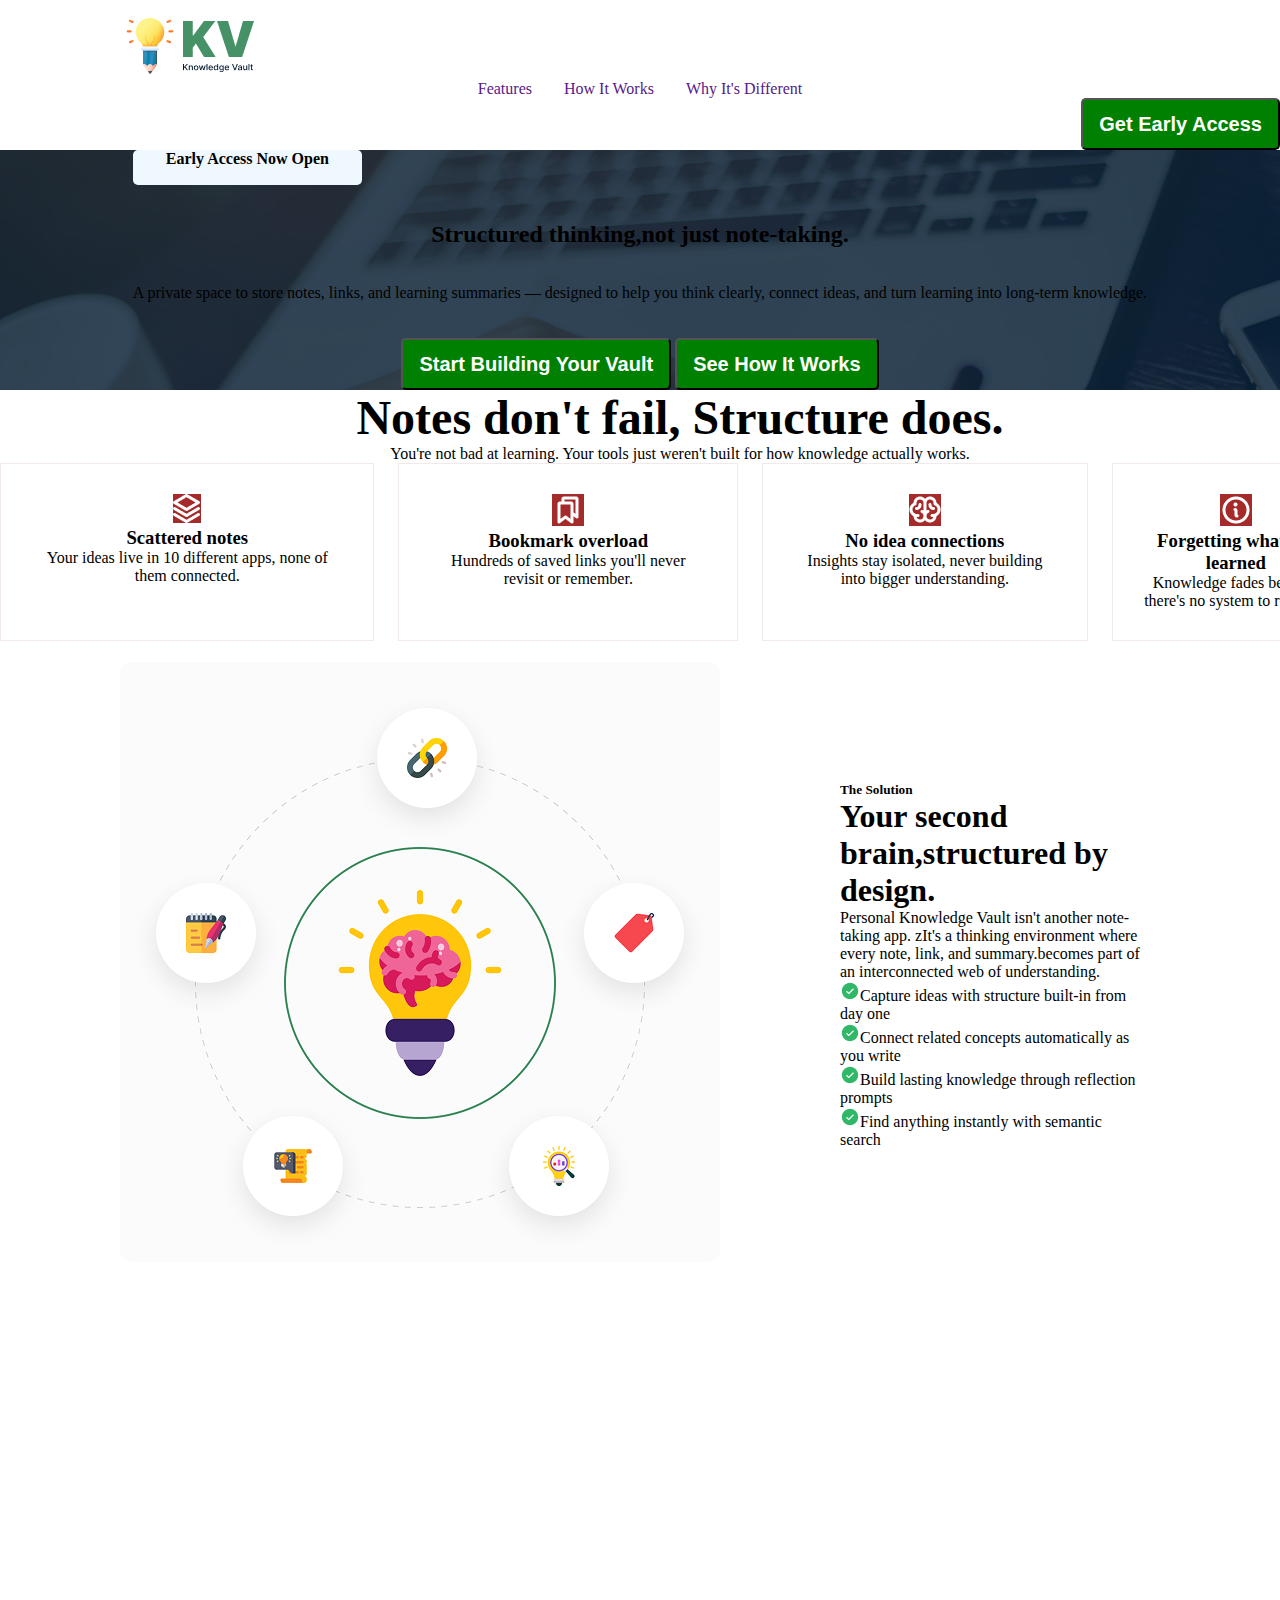
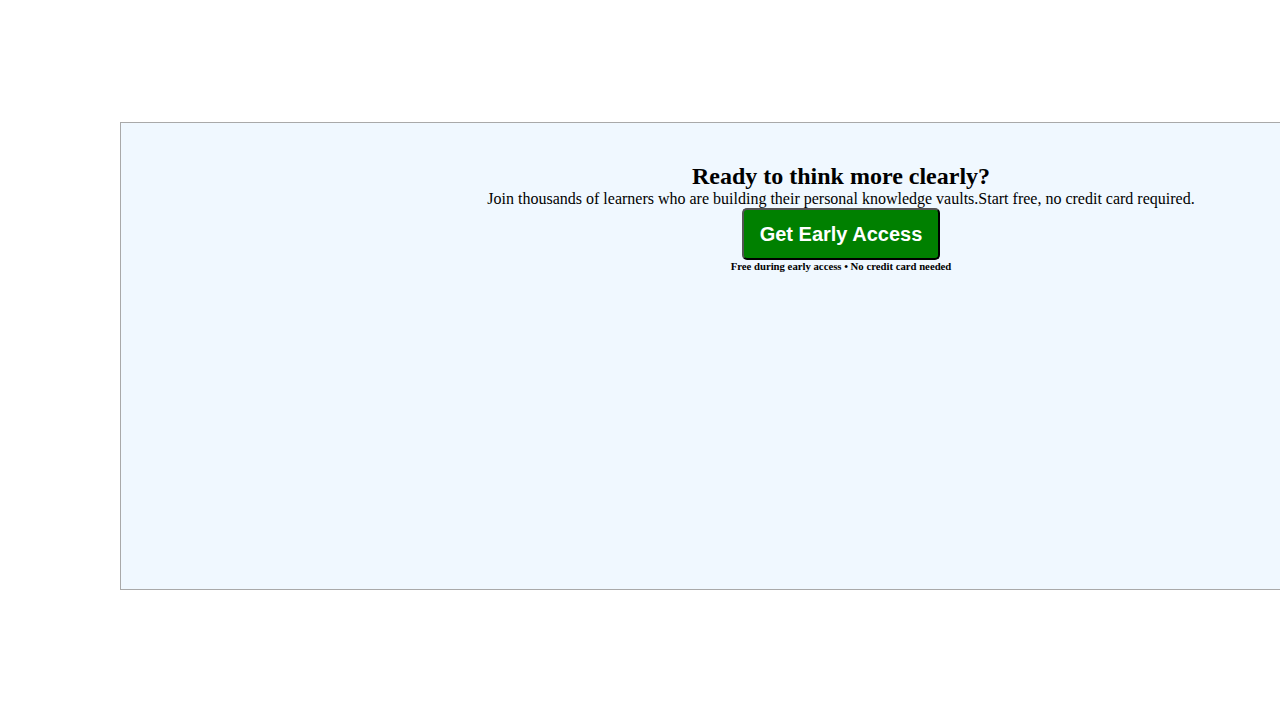
<file: index.html>
<!DOCTYPE html>
<html lang="en">
<head>
    <meta charset="UTF-8">
    <meta name="viewport" content="width=, initial-scale=1.0">
    <title>My Fist Assignment </title>
    <link rel="stylesheet" href="./style.css">
    
</head>
<body>
    <header>
        <nav class="navber">
           <div>
            <img src="./assets/logo-navbar.png" alt="">
           </div>
           <div class="navber-menu">
            <ul>
                <li><a href="">Features</a></li>
                <li><a href="">How It Works</a></li>
                <li><a href="">Why It's Different</a></li>
                 
           </ul> 
               </div>

              <div id="btn">
                <button>Get Early Access</button> 
            </div>

            
        </nav>
        <section class="banner">
            <div class="banner-content">
                   <h4>Early Access Now Open</h4> <br><br>
                   <h2>Structured thinking,<span>not just note-taking.</span></h2><br><br>
                   <p>A private space to store notes, links, and learning summaries — designed to help you think clearly, connect ideas, and turn learning into long-term knowledge.</p><br><br>
                   <div>
                    <button>Start Building Your Vault</button>
                    <button>See How It Works</button>
                   </div>
                   
            </div>

        
        </section>


        <section class="position">
                <div class="position-container">
                    <div class="position-heading">
                        <h2>Notes don't fail, Structure does.</h2>
                        <p>You're not bad at learning. Your tools just weren't built for how knowledge actually works.</p>

                    </div>
                    <div class="position-box">
                        <div class="position-card">
                            <img src="./assets/Vector.png" alt="">
                               <h3>Scattered notes</h3>
                               <p>Your ideas live in 10 different apps, none of them connected.</p>
                        </div>
                            
                    <div class="position-box">
                        <div class="position-card">
                            <img src="./assets/Bookmarks.png" alt="">
                               <h3>Bookmark overload</h3>
                               <p>Hundreds of saved links you'll never revisit or remember.</p>
                        </div>
                            
                    <div class="position-box">
                        <div class="position-card">
                            <img src="./assets/Brain.png" alt="">
                               <h3>No idea connections</h3>
                               <p>Insights stay isolated, never building into bigger understanding.</p>
                        </div>
                            
                    <div class="position-box">
                        <div class="position-card">
                            <img src="./assets/Info.png" alt="">
                               <h3>Forgetting whatyou learned </h3>
                               <p>Knowledge fades because there's no system to retain it.</p>
                        </div>
                            
                    </div>

                </div>
        </section>
        <section class="plex">
            <div class="plex-container">
                <div>
                    <img src="./assets/knowledge.png" alt="">
                </div>
                <div>
                    <div class="content">
                        <h5>The Solution</h5>
                        <h2>Your second brain,structured by design.</h2>
                        <p>Personal Knowledge Vault isn't another note-taking app. zIt's a thinking environment where every note, link, and summary.becomes part of an interconnected web of understanding.</p>
                        <ul>
                        <li><img src="./assets/CheckCircle.png" alt="">Capture ideas with structure built-in from day one</li>
                        <li><img src="./assets/CheckCircle.png " alt="">Connect related concepts automatically as you write</li>
                        <li><img src="./assets/CheckCircle.png" alt="">Build lasting knowledge through reflection prompts</li>
                        <li><img src="./assets/CheckCircle.png" alt="">Find anything instantly with semantic search</li>
                        </ul>
                    </div>
                </div>

            </div>

        </section>



        <section class="suport">
            <div class="suport-section">
                <h2>Ready to think more clearly?</h2>
                <p>Join thousands of learners who are building their personal knowledge vaults.Start free, no credit card required.</p>
                    <button>Get Early Access</button>
                    <h6>Free during early access • No credit card needed</h6>

            </div>

        </section>

    </header>
        
    <main>

    </main>
    <footer>

    </footer>
</body>
</html>
</file>
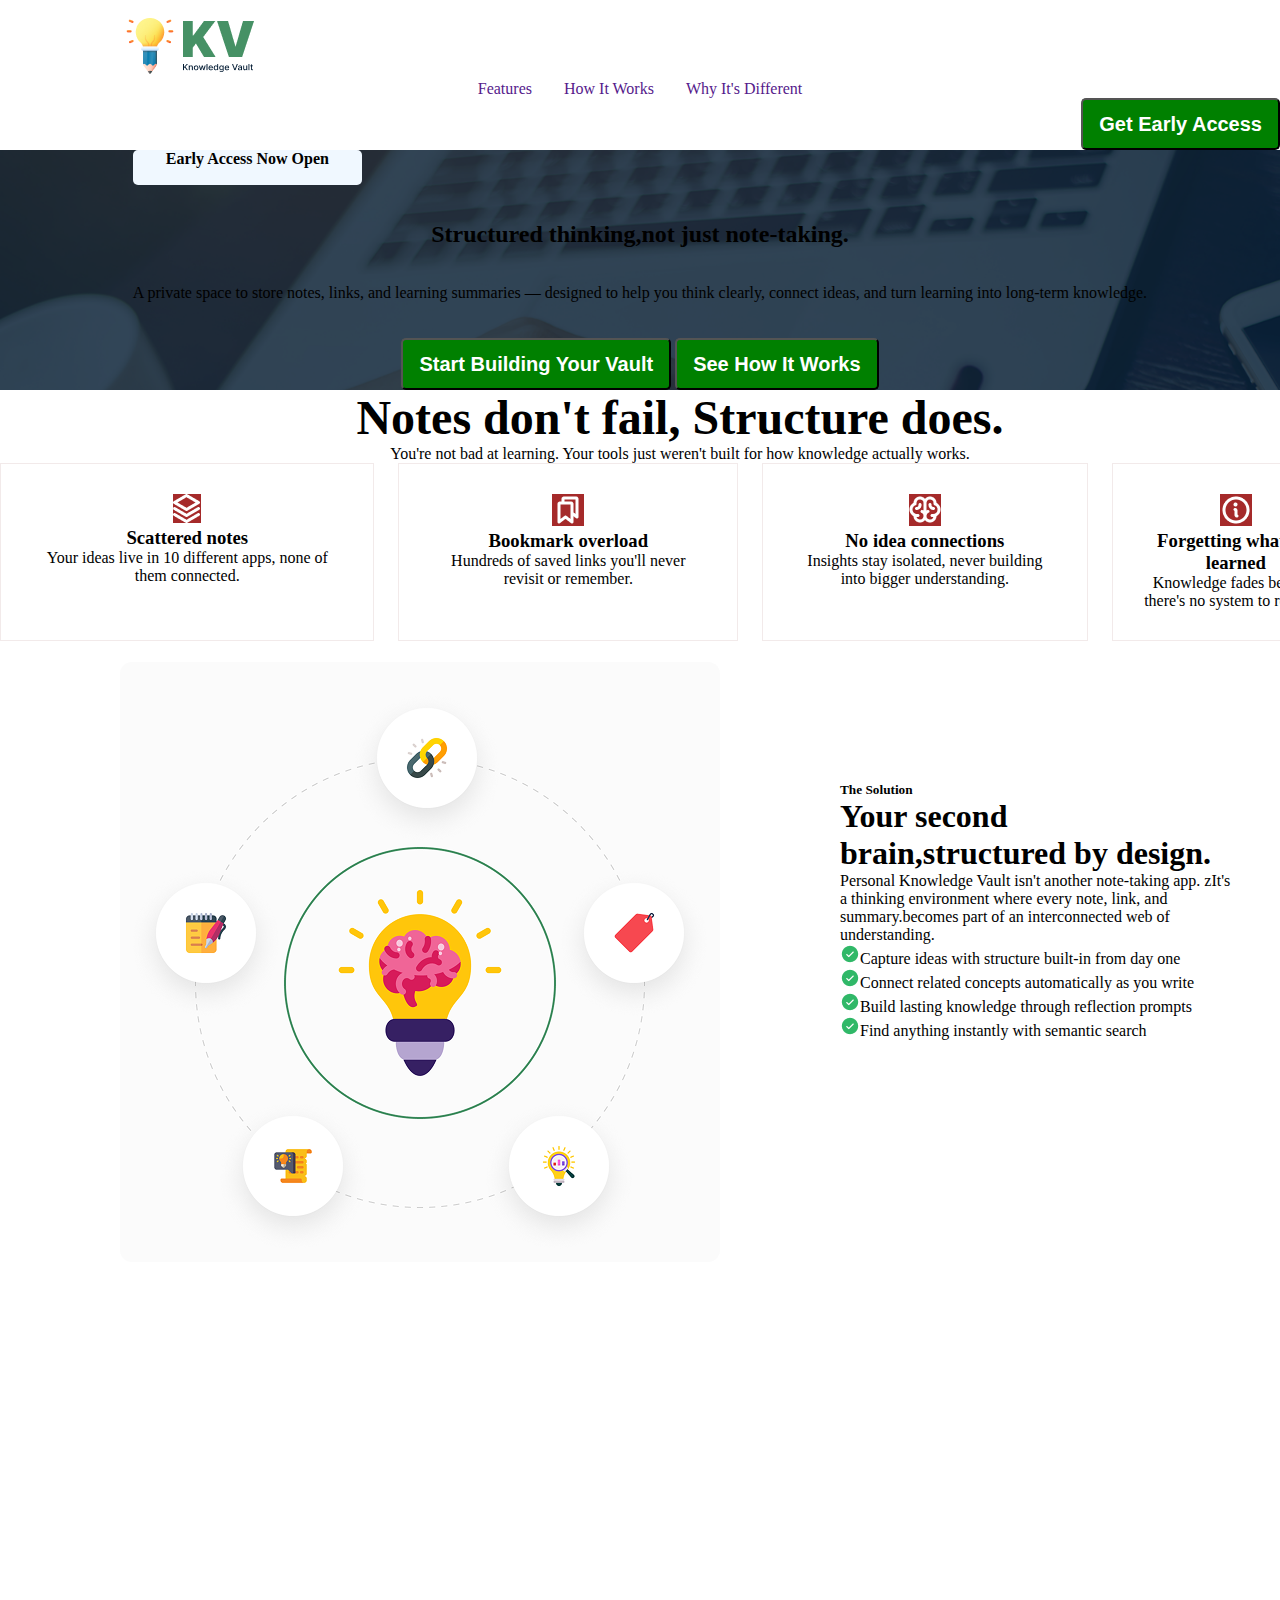
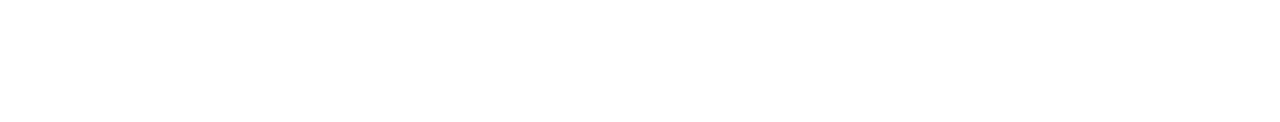
<file: B13-A01-Knowledge-Vault/index.html>
<!DOCTYPE html>
<html lang="en">
<head>
    <meta charset="UTF-8">
    <meta name="viewport" content="width=, initial-scale=1.0">
    <title>My Fist Assignment </title>
    <link rel="stylesheet" href="./style.css">
    
</head>
<body>
    <header>
        <nav class="navber">
           <div>
            <img src="./assets/logo-navbar.png" alt="">
           </div>
           <div class="navber-menu">
            <ul>
                <li><a href="">Features</a></li>
                <li><a href="">How It Works</a></li>
                <li><a href="">Why It's Different</a></li>
                 
           </ul> 
               </div>

              <div id="btn">
                <button>Get Early Access</button> 
            </div>

            
        </nav>
        <section class="banner">
            <div class="banner-content">
                   <h4>Early Access Now Open</h4> <br><br>
                   <h2>Structured thinking,<span>not just note-taking.</span></h2><br><br>
                   <p>A private space to store notes, links, and learning summaries — designed to help you think clearly, connect ideas, and turn learning into long-term knowledge.</p><br><br>
                   <div>
                    <button>Start Building Your Vault</button>
                    <button>See How It Works</button>
                   </div>
                   
            </div>

        
        </section>


        <section class="position">
                <div class="position-container">
                    <div class="position-heading">
                        <h2>Notes don't fail, Structure does.</h2>
                        <p>You're not bad at learning. Your tools just weren't built for how knowledge actually works.</p>

                    </div>
                    <div class="position-box">
                        <div class="position-card">
                            <img src="./assets/Vector.png" alt="">
                               <h3>Scattered notes</h3>
                               <p>Your ideas live in 10 different apps, none of them connected.</p>
                        </div>
                            
                    <div class="position-box">
                        <div class="position-card">
                            <img src="./assets/Bookmarks.png" alt="">
                               <h3>Bookmark overload</h3>
                               <p>Hundreds of saved links you'll never revisit or remember.</p>
                        </div>
                            
                    <div class="position-box">
                        <div class="position-card">
                            <img src="./assets/Brain.png" alt="">
                               <h3>No idea connections</h3>
                               <p>Insights stay isolated, never building into bigger understanding.</p>
                        </div>
                            
                    <div class="position-box">
                        <div class="position-card">
                            <img src="./assets/Info.png" alt="">
                               <h3>Forgetting whatyou learned </h3>
                               <p>Knowledge fades because there's no system to retain it.</p>
                        </div>
                            
                    </div>

                </div>
        </section>
        <section class="plex">
            <div class="plex-container">
                <div>
                    <img src="./assets/knowledge.png" alt="">
                </div>
                <div>
                    <div class="content">
                        <h5>The Solution</h5>
                        <h2>Your second brain,structured by design.</h2>
                        <p>Personal Knowledge Vault isn't another note-taking app. zIt's a thinking environment where every note, link, and summary.becomes part of an interconnected web of understanding.</p>
                        <ul>
                        <li><img src="./assets/CheckCircle.png" alt="">Capture ideas with structure built-in from day one</li>
                        <li><img src="./assets/CheckCircle.png " alt="">Connect related concepts automatically as you write</li>
                        <li><img src="./assets/CheckCircle.png" alt="">Build lasting knowledge through reflection prompts</li>
                        <li><img src="./assets/CheckCircle.png" alt="">Find anything instantly with semantic search</li>
                        </ul>
                    </div>
                </div>

            </div>

        </section>



        <section class="">

        </section>

    </header>
        
    <main>

    </main>
    <footer>

    </footer>
</body>
</html>
</file>
<file: style.css>
*{
    margin: 0;
 
   padding: 0;
}
.navber{
    background-color: white
}
.navber ul{
    display: flex;
    text-align: center;
    justify-content: center;
    gap: 32px;
}
.navber li{
    
    list-style: none;
    
}
.navber li a{
    text-decoration:none ;
}



.navber img{
    margin: 16px  16px 0 120px;
    width: 139px;
    height: 60px;
}
.navber{
    width: 100%;
    max-width: 1360px;
    /* border: 1px solid red; */
    margin: 0px auto;
    align-items: center;
    
}
#btn{
    
    display: flex;
    justify-content: end;
}
button{
    background-color: green;
    padding: 12.5px 16px;
    border-radius: 5px;
    font-size: 20px;
    font-weight: bold;
    color: white;
}
.navber-menu{
    align-items: center;
}
.banner{
    /* border: 1px solid red; */
    background-image: url(./assets/hero-bg.png);
    display: flex;
    justify-content: center;
    background-size: cover;
    text-align: center;
    align-items: center;

}
.banner h4{
    display: flex;
    justify-content: center;
    background-color: aliceblue;
    width: 229px;
    height: 35px;
    border-radius: 5px;
    text-align: center;
       
       
}
.position{
    width: 1360px;
    height: 152px;
    text-align: center;

}
.position h2{
    font-size: 3em;
    margin: 0 auto;

}

.position.position-container{
    width: 85%;
    max-width: 1360px;
    margin: 0 auto;
}
.position-box{
    display: flex;
    gap: 24px;
}
.position-card img{
    background-color: brown;
}
.position-box .position-card{
    padding: 30px;
    border: 1px solid rgb(242, 234, 234);
    max-width: 322px;
}
.plex-container{
 display: flex;
 margin: 120PX 120PX;

}
.content{
    height: 700px;
    width: 300px;
    padding: 120px;
    gap: 40ox;
}
.content h2{
    font-size: 2em;
}
.content li{
    list-style: none;
}
.suport{
    background-color: aliceblue;
    margin: 120px 120px;
    border: 1px solid darkgray;
    width: 1360px;
    height: 386px;
    text-align: center;
    align-items: center;
    padding: 40px;
    gap: 24px;
}
</file>
<file: B13-A01-Knowledge-Vault/style.css>
*{
    margin: 0;
 
   padding: 0;
}
.navber{
    background-color: white
}
.navber ul{
    display: flex;
    text-align: center;
    justify-content: center;
    gap: 32px;
}
.navber li{
    
    list-style: none;
    
}
.navber li a{
    text-decoration:none ;
}



.navber img{
    margin: 16px  16px 0 120px;
    width: 139px;
    height: 60px;
}
.navber{
    width: 100%;
    max-width: 1360px;
    /* border: 1px solid red; */
    margin: 0px auto;
    align-items: center;
    
}
#btn{
    
    display: flex;
    justify-content: end;
}
button{
    background-color: green;
    padding: 12.5px 16px;
    border-radius: 5px;
    font-size: 20px;
    font-weight: bold;
    color: white;
}
.navber-menu{
    align-items: center;
}
.banner{
    /* border: 1px solid red; */
    background-image: url(./assets/hero-bg.png);
    display: flex;
    justify-content: center;
    background-size: cover;
    text-align: center;
    align-items: center;

}
.banner h4{
    display: flex;
    justify-content: center;
    background-color: aliceblue;
    width: 229px;
    height: 35px;
    border-radius: 5px;
    text-align: center;
       
       
}
.position{
    width: 1360px;
    height: 152px;
    text-align: center;

}
.position h2{
    font-size: 3em;
    margin: 0 auto;

}

.position.position-container{
    width: 85%;
    max-width: 1360px;
    margin: 0 auto;
}
.position-box{
    display: flex;
    gap: 24px;
}
.position-card img{
    background-color: brown;
}
.position-box .position-card{
    padding: 30px;
    border: 1px solid rgb(242, 234, 234);
    max-width: 322px;
}
.plex-container{
 display: flex;
 margin: 120PX 120PX;

}
.content{
    height: 700px;
    width: 396px;
    padding: 120px;
    gap: 40ox;
}
.content h2{
    font-size: 2em;
}
.content li{
    list-style: none;
}
</file>
